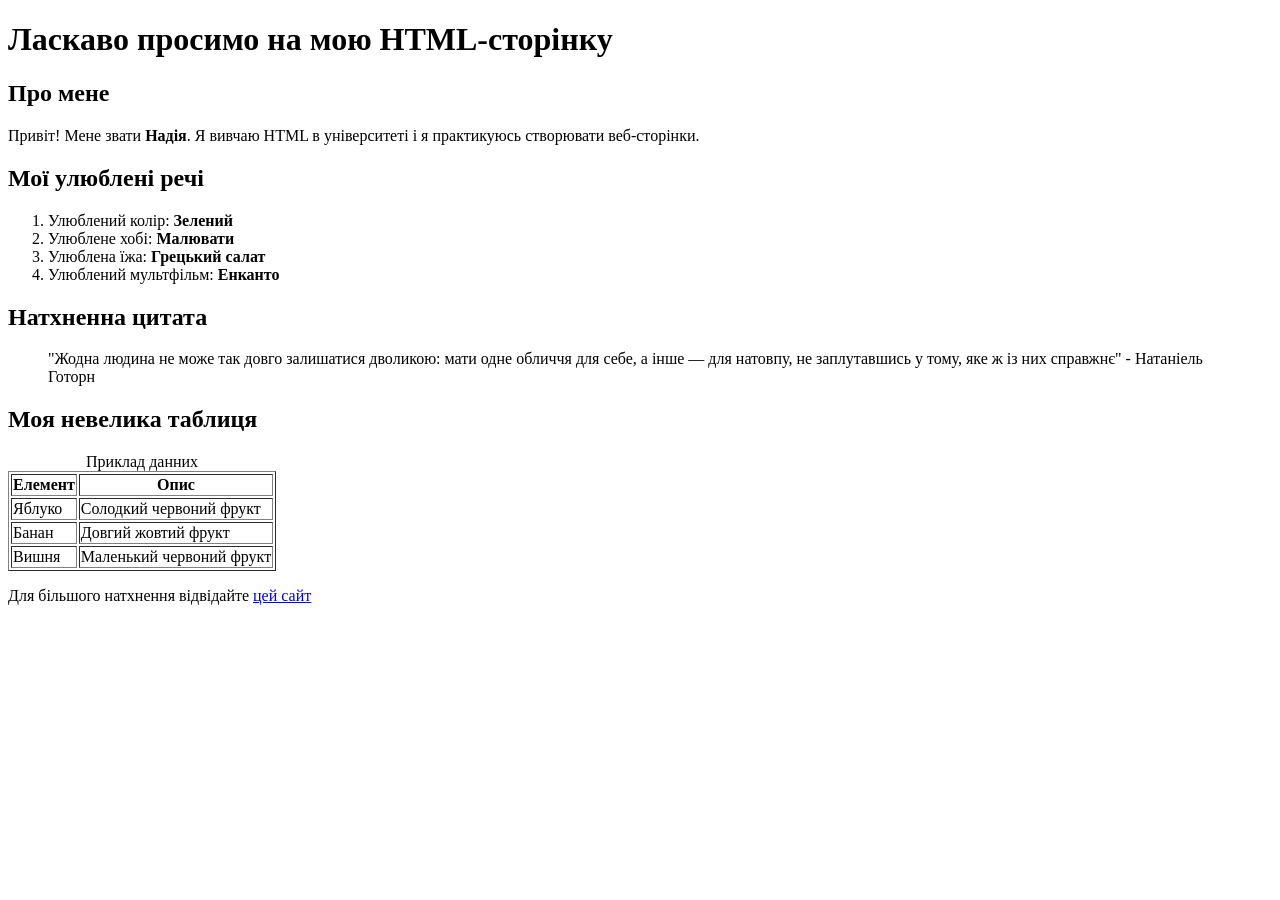
<file: Lab1/index.html>
<!DOCTYPE html>
<html lang="uk">
<head>
    <meta charset="UTF-8">
    <meta name="viewport" content="width=device-width, initial-scale=1.0">
    <title>Моя унікальна HTML-сторінка з таблицею</title>
</head>
<body>
    <header>
        <h1>Ласкаво просимо на мою HTML-сторінку</h1>
    </header>
    <main>
        <section>
            <h2>Про мене</h2>
            <p>Привіт! Мене звати <strong>Надія</strong>. Я вивчаю HTML в університеті і я практикуюсь створювати веб-сторінки.</p>
        </section>

        <section>
            <h2>Мої улюблені речі</h2>
            <ol>
                <li>Улюблений колір: <strong>Зелений</strong></li>
                <li>Улюблене хобі: <strong>Малювати</strong></li>
                <li>Улюблена їжа: <strong>Грецький салат</strong></li>
                <li>Улюблений мультфільм: <strong>Енканто</strong></li>
            </ol>
        </section>

        <section>
            <h2>Натхненна цитата</h2>
            <blockquote>
                "Жодна людина не може так довго залишатися дволикою: мати одне обличчя для себе, а інше — для натовпу, не заплутавшись у тому, яке ж із них справжнє" - Натаніель Готорн
            </blockquote>
        </section>

        <section>
            <h2>Моя невелика таблиця</h2>
            <table border="1">
                <caption>Приклад данних</caption>
                <thead>
                    <tr>
                        <th>Елемент</th>
                        <th>Опис</th>
                    </tr>
                </thead>
                <tbody>
                    <tr>
                        <td>Яблуко</td>
                        <td>Солодкий червоний фрукт</td>
                    </tr>
                    <tr>
                        <td>Банан</td>
                        <td>Довгий жовтий фрукт</td>
                    </tr>
                    <tr>
                        <td>Вишня</td>
                        <td>Маленький червоний фрукт</td>
                    </tr>
             </tbody>
            </table>
        </section>

        <section>
            <p>Для більшого натхнення відвідайте <a href="https://www.example/com" target="_blank"> цей сайт</a></p>
    </section>
    </main>
</body>
</html>
</file>
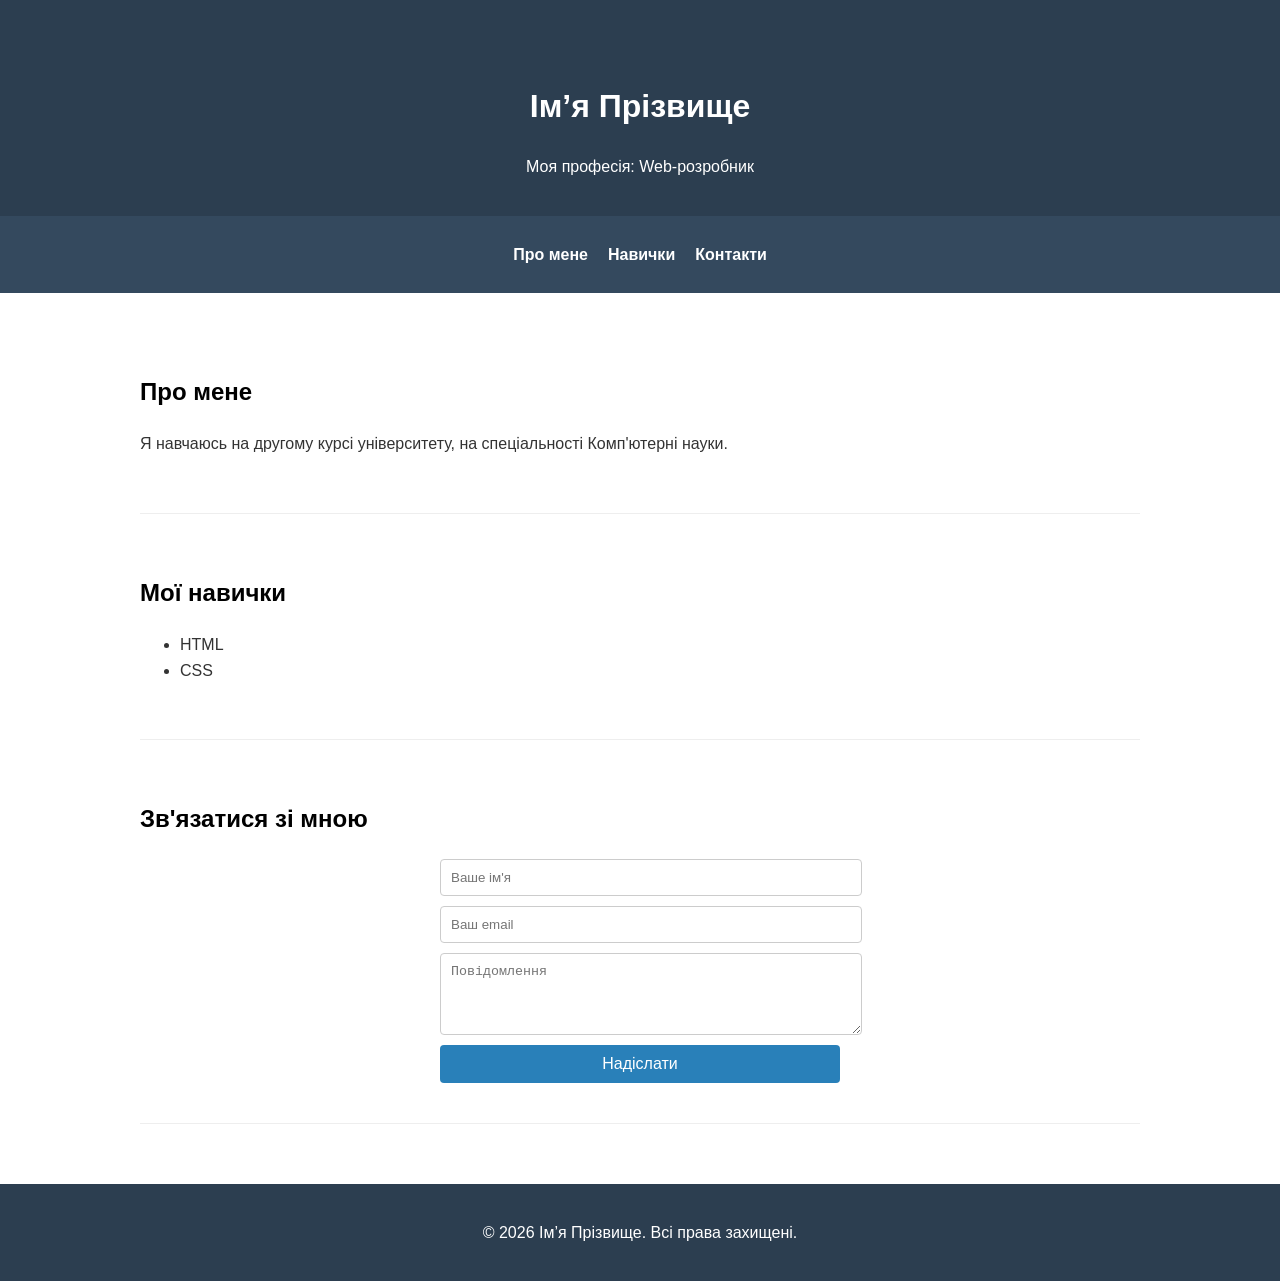
<file: lab10/index.html>
<!DOCTYPE html>
<html lang="uk">
<head>
    <meta charset="UTF-8">
    <meta name="viewport" content="width=device-width, initial-scale=1.0">
    <title>Сайт-візитка</title>
    <link rel="stylesheet" href="style.css">
</head>
<body>

    <header>
        <div class="container">
            <h1>Ім’я Прізвище</h1>
            <p>Моя професія: Web-розробник</p>
        </div>
        <nav>
            <ul>
                <li><a href="#about">Про мене</a></li>
                <li><a href="#skills">Навички</a></li>
                <li><a href="#contact">Контакти</a></li>
            </ul>
        </nav>
    </header>

    <main class="container">
        <section id="about">
            <h2>Про мене</h2>
            <p>Я навчаюсь на другому курсі університету, на спеціальності Комп'ютерні науки.</p>
        </section>

        <section id="skills">
            <h2>Мої навички</h2>
            <ul>
                <li>HTML</li>
                <li>CSS</li>
            </ul>
        </section>

        <section id="contact">
            <h2>Зв'язатися зі мною</h2>
            <form id="contactForm">
                <input type="text" id="name" placeholder="Ваше ім'я" required>
                <input type="email" id="email" placeholder="Ваш email" required>
                <textarea id="message" placeholder="Повідомлення" rows="4" required></textarea>
                <button type="submit">Надіслати</button>
            </form>
        </section>
    </main>

    <footer>
        <p>&copy; 2026 Ім’я Прізвище. Всі права захищені.</p>
    </footer>

    <script src="script.js"></script>
</body>
</html>
</file>
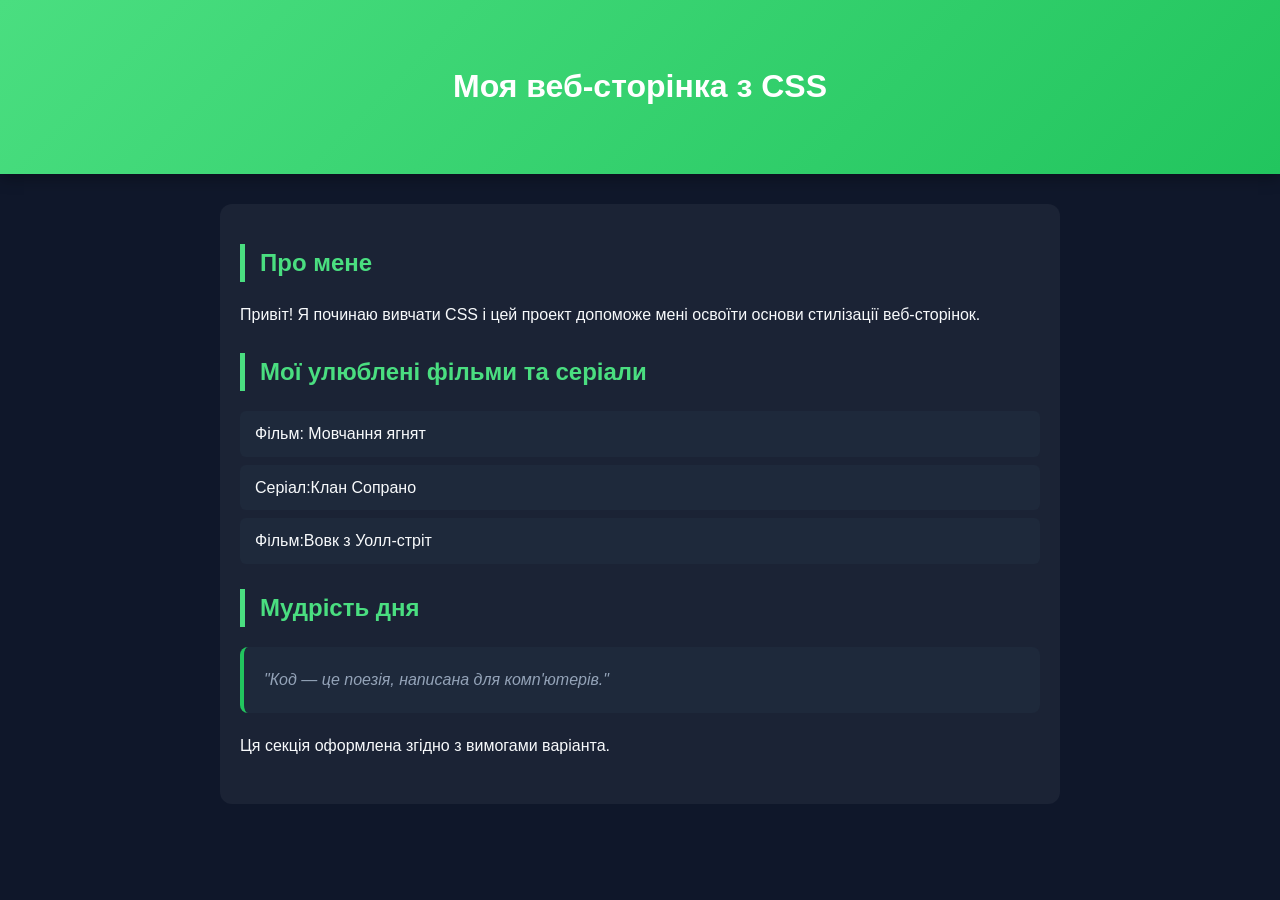
<file: lab2/index.html>
<!DOCTYPE html>
<html lang="uk">
<head>
  <meta charset="UTF-8">
  <meta name="viewport" content="width=device-width, initial-scale=1.0">
  <title>Лабораторна робота 2: Основи CSS</title>
  <!-- Підключення зовнішнього CSS-файлу -->
  <link rel="stylesheet" href="styles.css">
</head>
<body>
  <header>
    <h1>Моя веб-сторінка з CSS</h1>
  </header>
  <main>
    <section>
      <h2>Про мене</h2>
      <p>Привіт! Я починаю вивчати CSS і цей проект допоможе мені освоїти основи стилізації веб-сторінок.</p>
    </section>
    <section>
      <h2>Мої улюблені фільми та серіали</h2>
      <ul>
        <li>Фільм: Мовчання ягнят</li>
        <li>Серіал:Клан Сопрано</li>
        <li>Фільм:Вовк з Уолл-стріт</li>
      </ul>
    </section>
    <section class="custom-section">
            <h2>Мудрість дня</h2>
            <blockquote>
                "Код — це поезія, написана для комп'ютерів."
            </blockquote>
            <p>Ця секція оформлена згідно з вимогами варіанта.</p>
        </section>
  </main>
</body>
</html>
</file>
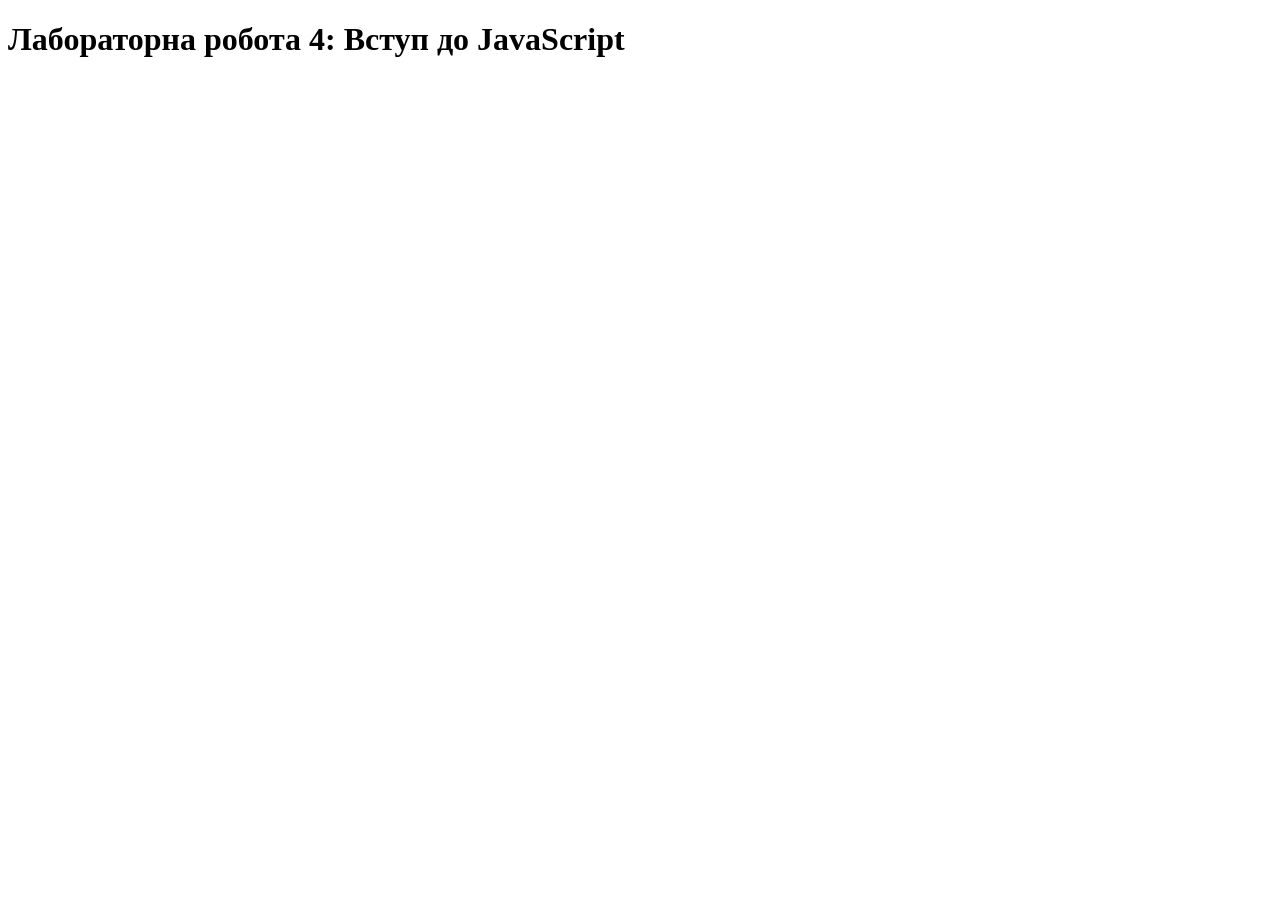
<file: lab4/index.html>
<!DOCTYPE html>
<html lang="uk">
<head>
    <meta charset="UTF-8">
    <meta name="viewport" content="width=device-width, initial-scale=1.0">
    <title>Лабораторна робота 4: Вступ до JavaScript</title>
</head>
<body>

    <h1>Лабораторна робота 4: Вступ до JavaScript</h1>

    <script>
        // Завдання 1: Привітання користувача
        console.log("Завдання 1.");
        const userName = prompt("Будь ласка, введіть ваше ім'я:");
        const greeting = `Привіт, ${userName}! Радий тебе бачити!`;
        
        alert(greeting);
        console.log(greeting);


        // Завдання 2: Проста арифметика
        console.log("Завдання 2.");
        // Перетворюємо введені рядки у числа за допомогою Number()
        const num1 = Number(prompt("Введіть перше число:"));
        const num2 = Number(prompt("Введіть друге число:"));

        // Варіант 4 — парне число, тому обчислюємо суму та різницю
        const sum = num1 + num2;
        const difference = num1 - num2;
        const arithmeticResult = `Сума: ${sum}, Різниця: ${difference}`;

        alert(arithmeticResult);
        console.log(arithmeticResult);


        // Завдання 3: Вік користувача
        console.log("Завдання 3.");
        const birthYear = Number(prompt("Введіть ваш рік народження:"));
        const currentYear = 2026;
        const userAge = currentYear - birthYear;

        // Константа віку (наприклад, 19 років)
        const myAge = 19; 
        const ageDiff = Math.abs(userAge - myAge);
        
        let comparisonMessage = "";

        if (userAge > myAge) {
            comparisonMessage = `Користувач старший на ${ageDiff} років.`;
        } else if (userAge < myAge) {
            comparisonMessage = `Користувач молодший на ${ageDiff} років.`;
        } else {
            comparisonMessage = "Ми з користувачем однолітки!";
        }

        const finalAgeMessage = `Ваш поточний вік: ${userAge}. ${comparisonMessage}`;
        
        alert(finalAgeMessage);
        console.log(finalAgeMessage);

    </script>
</body>
</html>
</file>
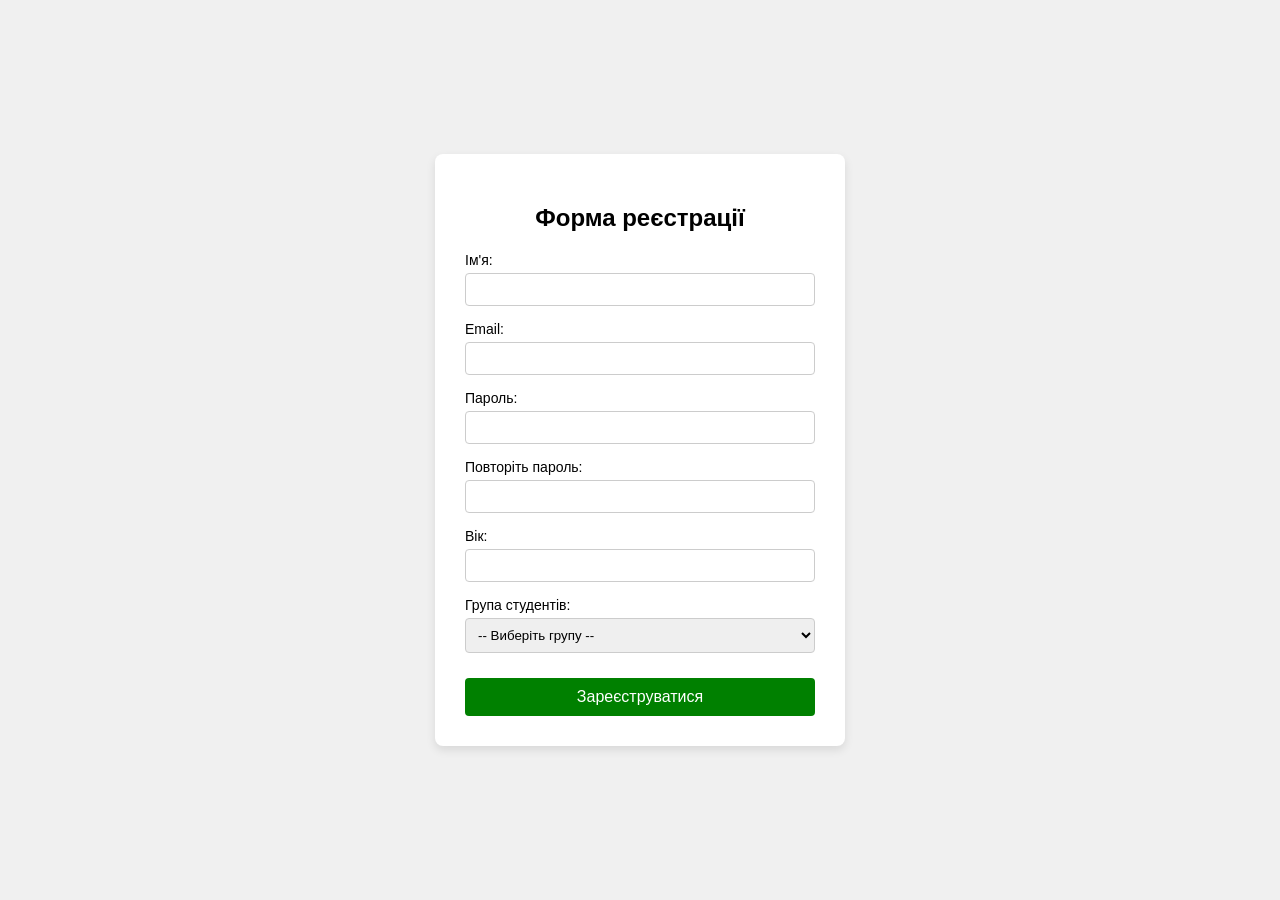
<file: lab6/index.html>
<!DOCTYPE html>
<html lang="uk">
<head>
    <meta charset="UTF-8">
    <meta name="viewport" content="width=device-width, initial-scale=1.0">
    <title>Форма реєстрації</title>
    <link rel="stylesheet" href="style.css">
</head>
<body>
    <div class="registration-container">
        <form id="registrationForm">
            <h2>Форма реєстрації</h2>

            <div class="form-group">
                <label for="name">Ім'я:</label>
                <input type="text" id="name" name="name">
                <span class="error" id="nameError"></span>
            </div>

            <div class="form-group">
                <label for="email">Email:</label>
                <input type="text" id="email" name="email">
                <span class="error" id="emailError"></span>
            </div>

            <div class="form-group">
                <label for="password">Пароль:</label>
                <input type="password" id="password" name="password">
                <span class="error" id="passwordError"></span>
            </div>

            <div class="form-group">
                <label for="confirmPassword">Повторіть пароль:</label>
                <input type="password" id="confirmPassword" name="confirmPassword">
                <span class="error" id="confirmPasswordError"></span>
            </div>

            <div class="form-group">
                <label for="age">Вік:</label>
                <input type="number" id="age" name="age">
                <span class="error" id="ageError"></span>
            </div>

            <div class="form-group">
                <label for="group">Група студентів:</label>
                <select id="group" name="group">
                    <option value="">-- Виберіть групу --</option>
                    <option value="КН-21">КН-21</option>
                    <option value="КН-22">КН-22</option>
                    <option value="КН-23">КН-23</option>
                    <option value="КН-31">КН-31</option>
                </select>
                <span class="error" id="groupError"></span>
            </div>

            <button type="submit">Зареєструватися</button>
        </form>
    </div>
    <script src="script.js"></script>
</body>
</html>
</file>
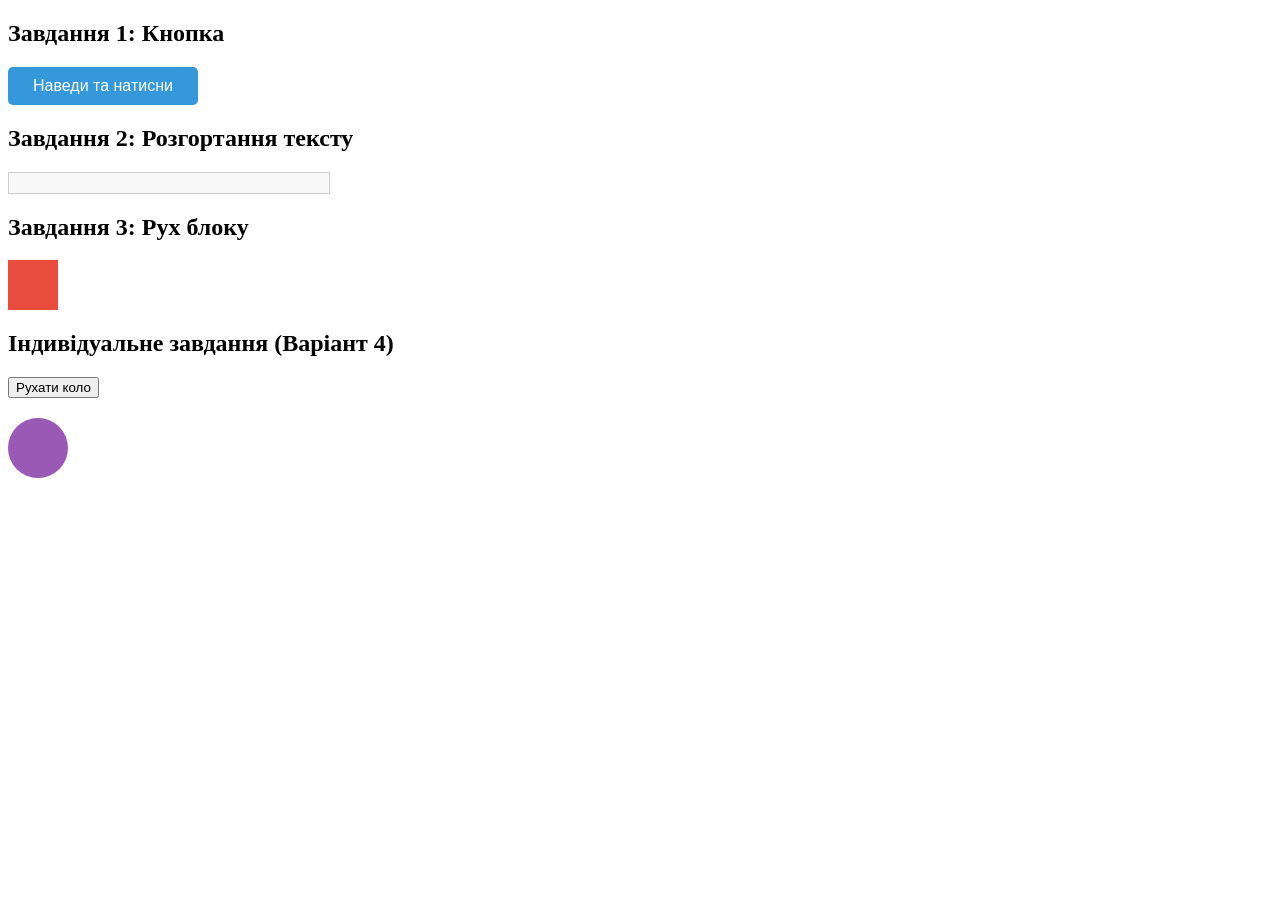
<file: lab7/index.html>
<!DOCTYPE html>
<html lang="uk">
<head>
    <meta charset="UTF-8">
    <title>Лабораторна робота: CSS Анімації</title>
    <link rel="stylesheet" href="style.css">
</head>
<body>

    <!-- Завдання 1 -->
    <section>
        <h2>Завдання 1: Кнопка</h2>
        <button class="button">Наведи та натисни</button>
    </section>

    <!-- Завдання 2 -->
    <section>
        <h2>Завдання 2: Розгортання тексту</h2>
        <div class="content-wrapper">
            <div class="content">
                Це прихований текст, який плавно з'являється при наведенні на батьківський контейнер. Використання max-height дозволяє створити ефект розгортання.
            </div>
        </div>
    </section>

    <!-- Завдання 3 -->
    <section>
        <h2>Завдання 3: Рух блоку</h2>
        <div class="box"></div>
    </section>

    <!-- Індивідуальне завдання (Варіант 4) -->
    <section>
        <h2>Індивідуальне завдання (Варіант 4)</h2>
        <button id="moveBtn">Рухати коло</button>
        <div id="circle" class="circle"></div>
    </section>

    <script src="script.js"></script>
</body>
</html>
</file>
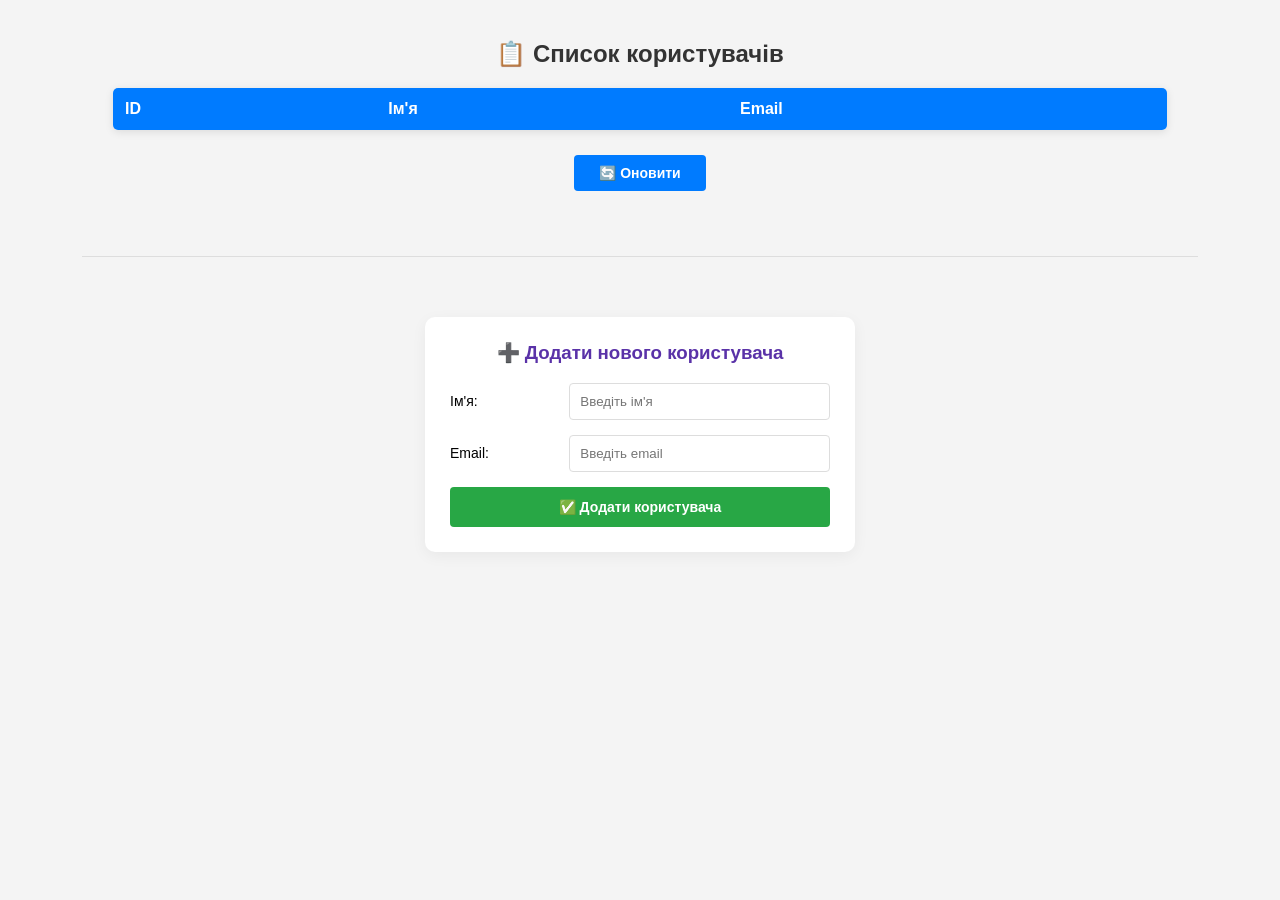
<file: lab8/index.html>
<!DOCTYPE html>
<html lang="uk">
<head>
    <meta charset="UTF-8">
    <meta name="viewport" content="width=device-width, initial-scale=1.0">
    <title>Список користувачів — Варіант 4</title>
    <link rel="stylesheet" href="style.css">
</head>
<body>

    <h2>📋 Список користувачів</h2>

    <table id="usersTable">
        <thead>
            <tr>
                <th>ID</th>
                <th>Ім'я</th>
                <th>Email</th>
            </tr>
        </thead>
        <tbody id="tableBody">
            <!-- Дані додаються через script.js -->
        </tbody>
    </table>

    <button class="btn btn-update" onclick="fetchUsers()">🔄 Оновити</button>

    <hr>

    <div class="form-container">
        <h3 class="form-title">➕ Додати нового користувача</h3>
        <div class="form-group">
            <label>Ім'я:</label>
            <input type="text" id="newName" placeholder="Введіть ім'я">
        </div>
        <div class="form-group">
            <label>Email:</label>
            <input type="email" id="newEmail" placeholder="Введіть email">
        </div>
        <button class="btn btn-add" onclick="addUser()">✅ Додати користувача</button>
    </div>

    <script src="script.js"></script>
</body>
</html>
</file>
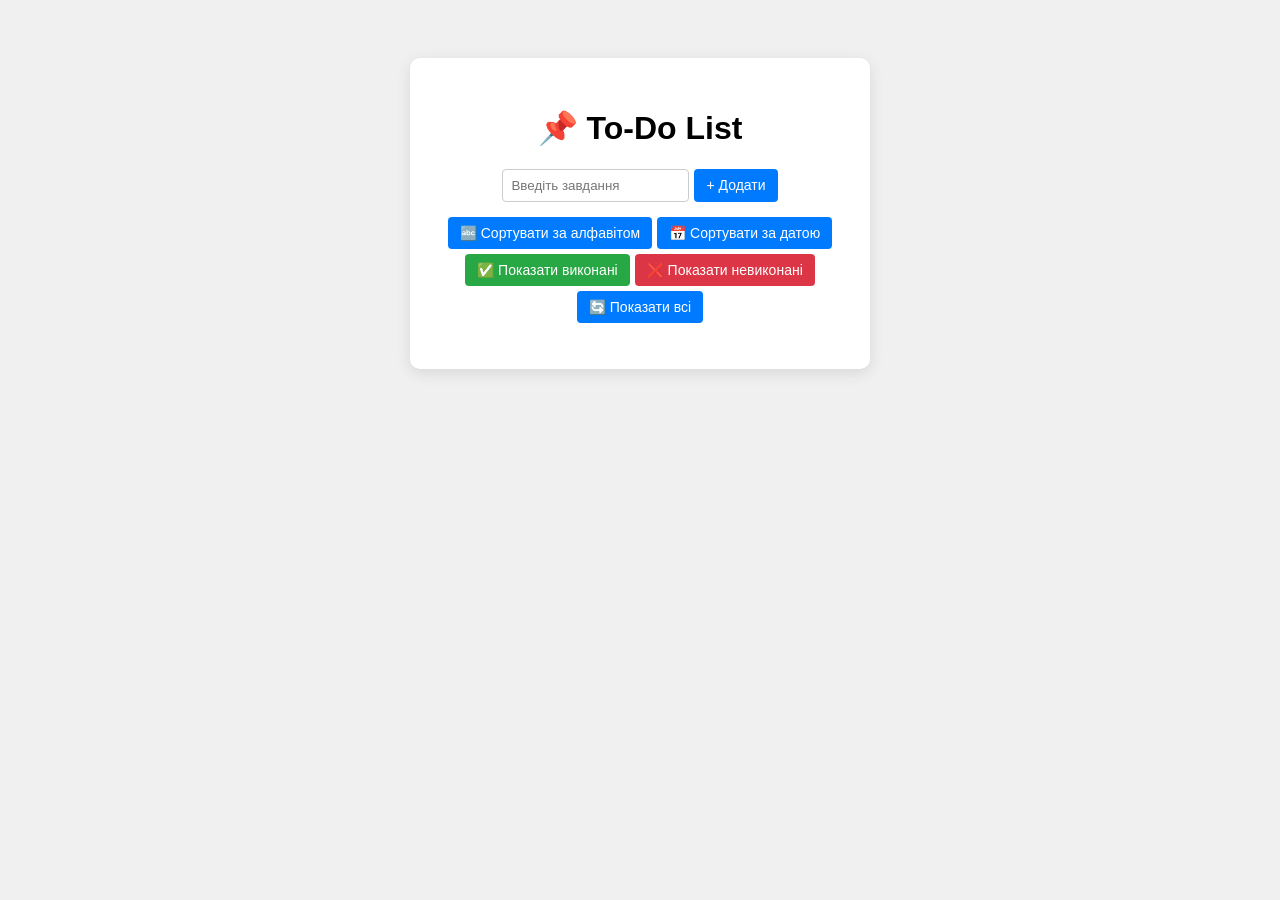
<file: lab9/index.html>
<!DOCTYPE html>
<html lang="uk">
<head>
    <meta charset="UTF-8">
    <meta name="viewport" content="width=device-width, initial-scale=1.0">
    <title>To-Do List - Варіант 4</title>
    <link rel="stylesheet" href="style.css">
</head>
<body>
    <div class="container">
        <h1>📌 To-Do List</h1>
        
        <div class="input-group">
            <input type="text" id="todoInput" placeholder="Введіть завдання">
            <button id="addBtn" class="blue-btn">+ Додати</button>
        </div>

        <div class="controls">
            <button onclick="sortAlphabet()" class="blue-btn">🔤 Сортувати за алфавітом</button>
            <button onclick="sortDate()" class="blue-btn">📅 Сортувати за датою</button>
            <button onclick="filterTasks('done')" class="green-btn">✅ Показати виконані</button>
            <button onclick="filterTasks('active')" class="red-btn">❌ Показати невиконані</button>
            <button onclick="filterTasks('all')" class="blue-btn">🔄 Показати всі</button>
        </div>

        <ul id="todoList"></ul>
    </div>
    <script src="script.js"></script>
</body>
</html>
</file>
<file: lab10/style.css>
/* Загальні налаштування */
body {
    font-family: Arial, sans-serif;
    margin: 0;
    padding: 0;
    line-height: 1.6;
    color: #333;
}

.container {
    width: 80%;
    max-width: 1000px;
    margin: 0 auto;
    padding: 20px;
}

/* Header та Nav */
header {
    background-color: #2c3e50;
    color: white;
    text-align: center;
    padding: 40px 0 0 0;
}

nav {
    background-color: #34495e;
    padding: 10px 0;
}

nav ul {
    list-shadow: none;
    padding: 0;
    display: flex;
    justify-content: center;
    gap: 20px;
    list-style: none;
}

nav a {
    color: white;
    text-decoration: none;
    font-weight: bold;
}

nav a:hover {
    text-decoration: underline;
}

/* Секції */
section {
    padding: 40px 0;
    border-bottom: 1px solid #eee;
}

h2 {
    color: #000;
}

/* Форма */
form {
    display: flex;
    flex-direction: column;
    gap: 10px;
    max-width: 400px;
    margin: 0 auto;
}

input, textarea {
    padding: 10px;
    border: 1px solid #ccc;
    border-radius: 4px;
    width: 100%;
}

button {
    background-color: #2980b9;
    color: white;
    padding: 10px;
    border: none;
    border-radius: 4px;
    cursor: pointer;
    font-size: 16px;
}

button:hover {
    background-color: #3498db;
}

/* Footer */
footer {
    background-color: #2c3e50;
    color: white;
    text-align: center;
    padding: 20px 0;
    margin-top: 40px;
}
</file>
<file: lab2/styles.css>
/* 1. РОБОТА З ШРИФТАМИ ТА ФОНОМ */
body {
    /* Використовуємо сучасний шрифт без засічок, додаємо резервний 'Arial' */
    font-family: 'Segoe UI', Roboto, Helvetica, Arial, sans-serif;
    background-color: #0f172a; /* Темний HEX-код для фону (темно-синій) */
    color: #f8fafc; /* Світлий колір тексту для контрасту */
    margin: 0;
    padding: 0;
    line-height: 1.6; /* Покращуємо читабельність (відстань між рядками) */
}

/* 2. ЗМІНА КОЛЬОРІВ ТА ВІДСТУПІВ ДЛЯ HEADER */
header {
    background: linear-gradient(135deg, #4ade80 0%, #22c55e 100%); /* Градієнт замість одного кольору */
    color: #ffffff;
    padding: 40px 20px; /* Збільшуємо внутрішній простір */
    text-align: center;
    box-shadow: 0 4px 15px rgba(0, 0, 0, 0.3); /* Додаємо об'єм через тінь */
}

/* 3. НАЛАШТУВАННЯ ПОЛІВ (MARGIN) ТА ВНУТРІШНІХ ВІДСТУПІВ (PADDING) */
main {
    max-width: 800px; /* Обмежуємо ширину контенту для зручності читання */
    margin: 30px auto; /* Центруємо блок за допомогою 'auto' та додаємо 30px зверху/знизу */
    padding: 20px;
    background: rgba(255, 255, 255, 0.05); /* Ледь помітний прозорий фон для контенту */
    border-radius: 12px;
}

section {
    margin-bottom: 25px; /* Відстань між розділами сайту */
}

h2 {
    color: #4ade80; /* Яскраво-зелений колір за назвою або HEX */
    border-left: 5px solid #4ade80; /* Декоративна лінія зліва */
    padding-left: 15px; /* Відступ тексту від лінії */
}

/* 4. ДОДАТКОВІ СТИЛІ (Цитати та списки) */
blockquote {
    background: #1e293b;
    border-radius: 8px;
    padding: 20px;
    font-style: italic;
    color: #94a3b8;
    margin: 20px 0;
    border-left: 4px solid #22c55e;
}

ul {
    list-style: none; /* Прибираємо стандартні маркери */
    padding: 0;
}

li {
    background: #1e293b;
    margin: 8px 0; /* Відступи між пунктами списку */
    padding: 10px 15px;
    border-radius: 6px;
    transition: transform 0.2s; /* Плавна анімація */
}

li:hover {
    transform: translateX(10px); /* Ефект при наведенні курсору */
    background: #334155;
}
</file>
<file: lab6/style.css>
body {
    font-family: Arial, sans-serif;
    background-color: #f0f0f0;
    display: flex;
    justify-content: center;
    align-items: center;
    height: 100vh;
    margin: 0;
}

.registration-container {
    background-color: white;
    padding: 30px;
    border-radius: 8px;
    box-shadow: 0 4px 10px rgba(0,0,0,0.1);
    width: 350px;
}

h2 {
    text-align: center;
    margin-bottom: 20px;
}

.form-group {
    margin-bottom: 15px;
}

label {
    display: block;
    margin-bottom: 5px;
    font-size: 14px;
}

input, select {
    width: 100%;
    padding: 8px;
    border: 1px solid #ccc;
    border-radius: 4px;
    box-sizing: border-box; /* Важливо для правильної ширини */
}

button {
    width: 100%;
    padding: 10px;
    background-color: #008000;
    color: white;
    border: none;
    border-radius: 4px;
    cursor: pointer;
    font-size: 16px;
    margin-top: 10px;
}

button:hover {
    background-color: #006400;
}

.error {
    color: red;
    font-size: 12px;
    display: block;
    margin-top: 2px;
}
</file>
<file: lab7/style.css>
/* Завдання 1: Плавна зміна та клік */
.button {
    padding: 10px 25px;
    font-size: 16px;
    background-color: #3498db;
    color: white;
    border: none;
    cursor: pointer;
    border-radius: 5px;
    /* Плавна зміна кольору за 0.5s */
    transition: background-color 0.5s ease, transform 0.1s ease;
}

.button:hover {
    background-color: #2ecc71;
}

.button:active {
    /* Ефект зміни розміру при кліку */
    transform: scale(0.9);
}

/* Завдання 2: Розгортання тексту */
.content-wrapper {
    width: 300px;
    border: 1px solid #ccc;
    padding: 10px;
    background: #f9f9f9;
}

.content {
    max-height: 0;
    overflow: hidden;
    /* Плавне розгортання */
    transition: max-height 0.6s ease-out;
}

.content-wrapper:hover .content {
    max-height: 200px; /* Достатня висота для контенту */
}

/* Завдання 3: Рух блоку вліво-вправо */
.box {
    width: 50px;
    height: 50px;
    background-color: #e74c3c;
    position: relative;
    animation: moveLeftRight 2s infinite alternate ease-in-out;
}

@keyframes moveLeftRight {
    from { left: 0; }
    to { left: 200px; }
}

/* Індивідуальне завдання (N=4) */
.circle {
    width: 60px;
    height: 60px;
    background-color: #9b59b6;
    border-radius: 50%;
    margin-top: 20px;
    position: relative;
    left: 0;
    /* transition-duration: (4 % 5) * 0.3s = 1.2s */
    transition: left 0.8s ease, background-color 1.2s ease;
}

.circle.move {
    left: 300px;
}
</file>
<file: lab8/style.css>
body {
    font-family: Arial, sans-serif;
    background-color: #f4f4f4;
    display: flex;
    flex-direction: column;
    align-items: center;
    padding: 20px;
    margin: 0;
}

h2 {
    color: #333;
    margin-bottom: 20px;
}

/* Стилі таблиці */
table {
    width: 85%;
    border-collapse: collapse;
    background-color: white;
    box-shadow: 0 2px 8px rgba(0,0,0,0.1);
    border-radius: 5px;
    overflow: hidden;
}

th {
    background-color: #007bff;
    color: white;
    padding: 12px;
    text-align: left;
}

td {
    padding: 12px;
    border-bottom: 1px solid #eee;
}

tr:nth-child(even) {
    background-color: #fcfcfc;
}

/* Кнопки */
.btn {
    cursor: pointer;
    border: none;
    border-radius: 4px;
    color: white;
    font-size: 14px;
    font-weight: bold;
    transition: background 0.3s;
}

.btn-update {
    background-color: #007bff;
    padding: 10px 25px;
    margin: 25px 0;
}

.btn-update:hover { background-color: #0056b3; }

.btn-add {
    background-color: #28a745;
    padding: 12px;
    width: 100%;
}

.btn-add:hover { background-color: #218838; }

/* Форма */
.form-container {
    background-color: #fff;
    padding: 25px;
    border-radius: 10px;
    box-shadow: 0 4px 15px rgba(0,0,0,0.05);
    width: 380px;
    margin-top: 20px;
}

.form-title {
    text-align: center;
    color: #5a32a8;
    margin-top: 0;
}

.form-group {
    margin-bottom: 15px;
    display: flex;
    align-items: center;
}

.form-group label {
    flex: 1;
    font-size: 14px;
}

.form-group input {
    flex: 2;
    padding: 10px;
    border: 1px solid #ddd;
    border-radius: 4px;
}

hr {
    width: 90%;
    border: 0;
    border-top: 1px solid #ddd;
    margin: 40px 0;
}
</file>
<file: lab9/style.css>
body {
    background-color: #f0f0f0;
    font-family: Arial, sans-serif;
    display: flex;
    justify-content: center;
    padding-top: 50px;
}

.container {
    background: white;
    padding: 30px;
    border-radius: 10px;
    box-shadow: 0 4px 15px rgba(0,0,0,0.1);
    width: 400px;
    text-align: center;
}

.input-group, .controls {
    margin-bottom: 15px;
    display: flex;
    flex-wrap: wrap;
    justify-content: center;
    gap: 5px;
}

input[type="text"] {
    padding: 8px;
    border: 1px solid #ccc;
    border-radius: 4px;
}

button {
    cursor: pointer;
    border: none;
    border-radius: 4px;
    padding: 8px 12px;
    color: white;
    font-size: 14px;
    transition: 0.3s;
}

.blue-btn { background-color: #007bff; }
.green-btn { background-color: #28a745; }
.red-btn { background-color: #dc3545; }
button:hover { opacity: 0.8; }

ul {
    list-style: none;
    padding: 0;
}

.todo-item {
    background: #e9e9e9;
    margin: 5px 0;
    padding: 10px;
    display: flex;
    align-items: center;
    border-radius: 4px;
}

.task-text {
    flex-grow: 1;
    text-align: left;
    margin: 0 10px;
}

.completed {
    text-decoration: line-through;
    color: gray;
}

.edit-btn { background-color: #007bff; margin-right: 5px; }
.delete-btn { background-color: #007bff; }
</file>
